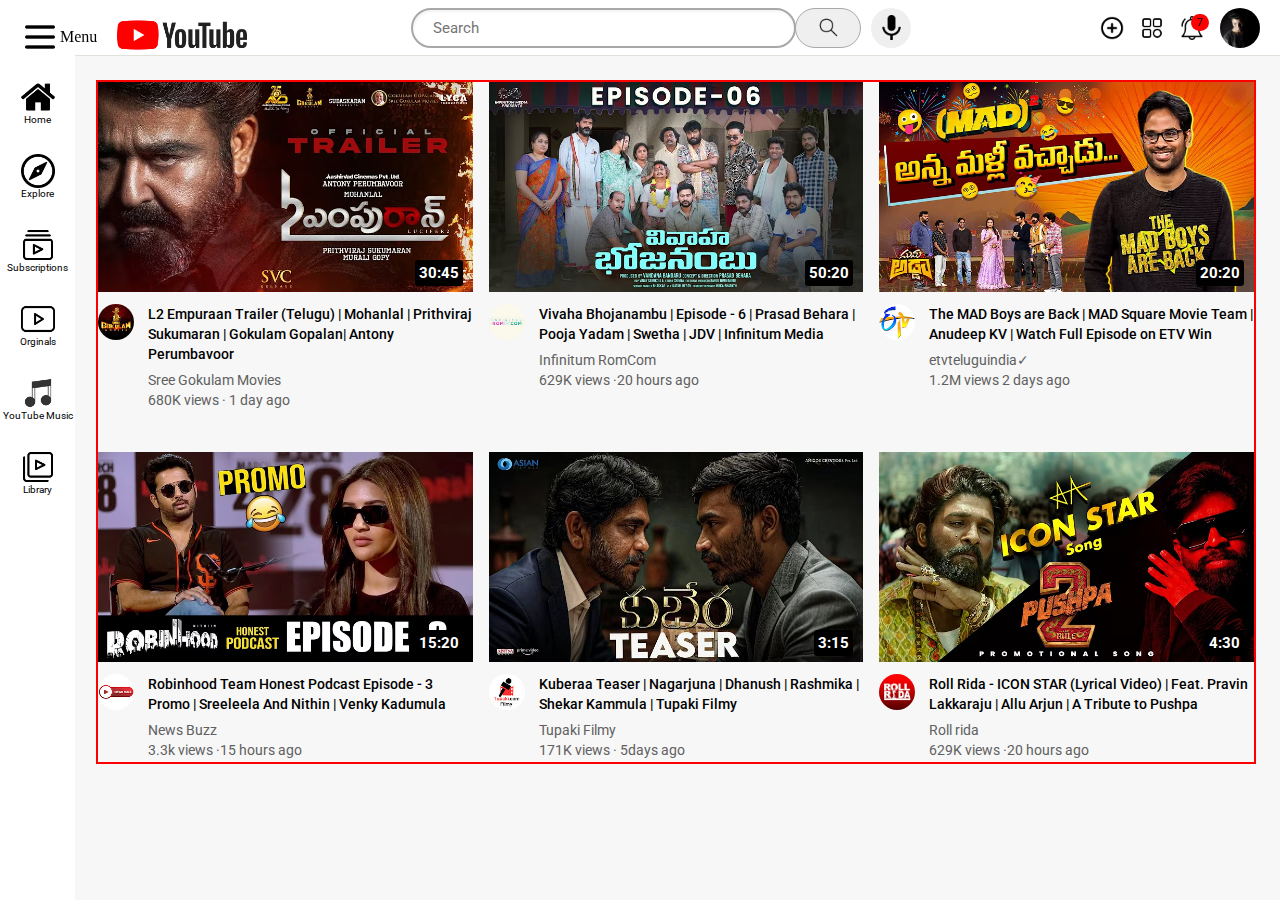
<file: index.html>
<!DOCTYPE html>
<html>
    <head>
        <title>YouTube.com</title>
        <link rel="preconnect" href="https://fonts.googleapis.com">
            <link rel="preconnect" href="https://fonts.gstatic.com" crossorigin>
            <link href="https://fonts.googleapis.com/css2?family=Roboto:wght@400;500;700&display=swap" rel="stylesheet">
            <link rel="stylesheet" href="video.css">
            <link rel="stylesheet" href="header.css">
            <link rel="stylesheet" href="general.css">
            <link rel="stylesheet" href="sidebar.css">
      
    </head>
    <body>
        <div class="header">
            <div class="left_section"><img class="menu_logo" src="menu.png">
                <div>Menu</div>
            <div>
                <img class="youtube_logo" src="youtube-logo-icon.png">
            </div>
            </div>
            <div class="middle_section">
                <input class="search_bar" type="text" placeholder="Search">
                <button class="search_button">
                    <img class="search_icon" src="search.png">
                    <div class="tooltip">Search</div>
                </button>
                <button class="voice_button">
                    <img class="voice_icon" src="voice-message-microphone-button.png">
                    <div class="tooltip">Search with voice</div>
                </button>
            </div>
            <div class="right_section">
                <div class="uplod-items-container">
                    <img class="uplod_icon" src="add.png">
                    <div class="tooltip">Create</div>
                </div>
                <div class="upload-apps"> 
                <img class="youtubes-apps_icon" src="application.png">
                <div class="tooltip">Apps</div>
            </div>
                <div class="notification_contain">
                    <img class="notification_icon" src="notification.png">
                    <div class="notification_number">7</div>
                    <div class="tooltip">Notifications</div>
                </div>
                <div class="profile-container">
                    <img class="profile_pic" src="profile.jpg">
                    <div class="tooltip"> Profile</div> 
                </div>
                 


            </div>
            <div class="sidebar">
              <div class="sidebar_link">
                <img  src="home.png">
                <div>Home</div>
              </div>
              <div class="sidebar_link">
                <img  src="compass.png">
                <div>Explore</div>
              </div>
              <div class="sidebar_link">
                <img  src="subscribe.png">
                <div>Subscriptions</div>
              </div>
              <div class="sidebar_link">
                <img   src="youtube.png">
                <div>Orginals</div>
              </div>
              <div class="sidebar_link">
                <img  src="play.png">
                <div>YouTube Music</div>
              </div>
              <div class="sidebar_link">
                <img  src="library.png">
                <div>Library</div>
              </div>
            </div>
            
        </div>
        
       
        <div class="video_grid">
             <div class="video_preview">
                <div class="thumail-row"><img class="thumbnail" src="thumnailphoto.avif">
                     <div class="time_v1">30:45</div></div>
                
                <div class="video-info-grid"> <div class="channel_picture">
                        <img  class="profile-picture" src="imp2_profile.jpg">
                    </div><div class="channel_info"> 
                    <p class="img1_title">L2 Empuraan Trailer (Telugu) | Mohanlal | Prithviraj Sukumaran | Gokulam Gopalan| Antony Perumbavoor</p>
                    <p class="img1_text">  Sree Gokulam Movies</p>
                     <p class="img1_view">  680K views  &middot; 1 day ago
                      </p>
                    </div>
                </div>
             
            </div>
            <div class="video_preview">
                <div class="thumail-row"><img class="thumbnail" src="thumnail2.avif">
                    <div class="time_v2">50:20</div></div>
                <div class="video-info-grid"> <div class="channel_picture">
                        <img  class="profile-picture" src="img1_profile.jpg">
                    </div>
                    <div class="channel_info"> 
                    <p class="img1_title">Vivaha Bhojanambu | Episode - 6 | Prasad Behara | Pooja Yadam | Swetha | JDV | Infinitum Media</p>
                    <p class="img1_text">  Infinitum RomCom</p>
                     <p class="img1_view">  629K views  &middot;20 hours ago 
                      </p>
                    </div>
                </div>
             
            </div>
            <div class="video_preview">
                <div class="thumail-row"><img class="thumbnail" src="madcash.avif">
                    <div class="time_v3">20:20</div></div>
                <div class="video-info-grid"> <div class="channel_picture">
                        <img  class="profile-picture" src="eetv.jpg">
                    </div>
                    <div class="channel_info"> 
                    <p class="img1_title">The MAD Boys are Back | MAD Square Movie Team | Anudeep KV | Watch Full Episode on ETV Win</p>
                    <p class="img1_text">  
                        etvteluguindia&#10003;
                        </p>
                     <p class="img1_view"> 1.2M views
                        2 days ago
                      </p>
                    </div>
                </div>
             
            </div>
            <div class="video_preview">
                <div class="thumail-row"><img class="thumbnail" src="robinhood.avif">
                    <div class="time_v4">15:20</div></div>
                <div class="video-info-grid"> <div class="channel_picture">
                        <img  class="profile-picture" src="news buzz.jpg">
                    </div>
                    <div class="channel_info"> 
                    <p class="img1_title">Robinhood Team Honest Podcast Episode - 3 Promo | Sreeleela And Nithin | Venky Kadumula</p>
                    <p class="img1_text"> News Buzz</p>
                     <p class="img1_view">  3.3k views  &middot;15 hours ago 
                      </p>
                    </div>
                </div>
             
            </div>
            <div class="video_preview">
                <div class="thumail-row"><img class="thumbnail" src="kumbera.avif">
                    <div class="time_v5">3:15</div></div>
                <div class="video-info-grid"> <div class="channel_picture">
                        <img  class="profile-picture" src="tupaki com.jpg">
                    </div>
                    <div class="channel_info"> 
                    <p class="img1_title">Kuberaa Teaser | Nagarjuna | Dhanush | Rashmika | Shekar Kammula | Tupaki Filmy</p>
                    <p class="img1_text">  Tupaki Filmy</p>
                     <p class="img1_view">  171K views  &middot; 5days  ago 
                      </p>
                    </div>
                </div>
             
            </div>
            <div class="video_preview">
                <div class="thumail-row"><img class="thumbnail" src="allu arjun.avif">
                    <div class="time_v6">4:30</div></div>
                <div class="video-info-grid"> <div class="channel_picture">
                        <img  class="profile-picture" src="roll rida.jpg">
                    </div>
                    <div class="channel_info"> 
                    <p class="img1_title">
                        Roll Rida - ICON STAR (Lyrical Video) | Feat. Pravin Lakkaraju | Allu Arjun | A Tribute to Pushpa</p>
                    <p class="img1_text"> Roll rida</p>
                     <p class="img1_view">  629K views  &middot;20 hours ago 
                      </p>
                    </div>
                </div>
             
            </div>
            
        </div>
       
         
       

        </div>
            
        
        
    </body>
</html>
</file>
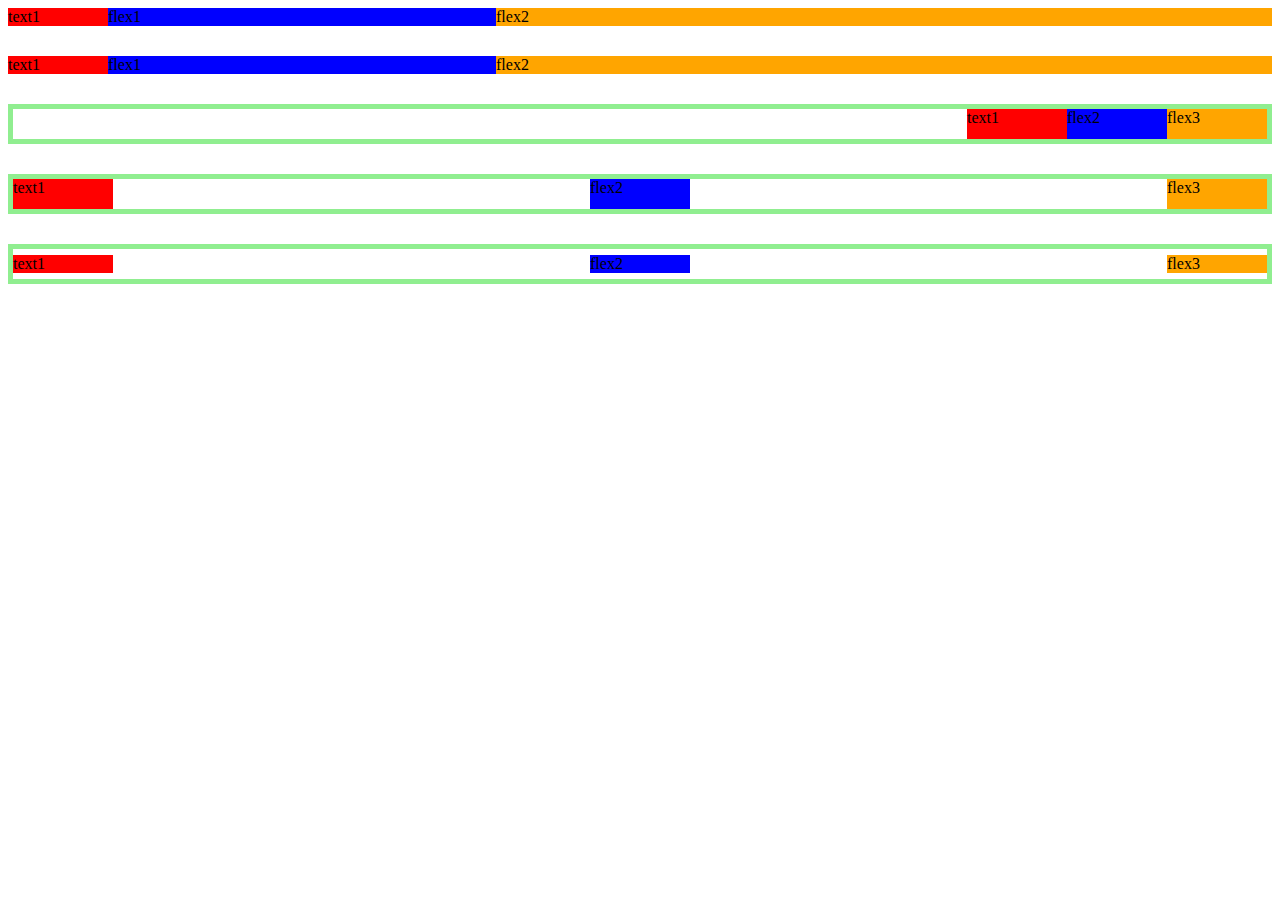
<file: flexbox.html>
<!DOCTYPE html>
<html>
    <head>
        <title>
            flexbox practice
        </title>
    </head>
    <body style="padding-bottom: 100px;">
        <div style="display: flex;flex-direction: row;
        
        ">
            <div style="background-color: red; width:100px;">
                text1
            </div>
            <div style="background-color: blue;
            flex:1">
                flex1
            </div>
            <div style="background-color:orange;
            flex:2">
                flex2
            </div>

        </div>
        <div style=" margin-top: 30px;   display: flex;flex-direction: row;">
            <div style="background-color: red; width:100px;">
                text1
            </div>
            <div style="background-color: blue;
            flex:1">
                flex1
            </div>
            <div style="background-color:orange;
            flex:2">
                flex2
            </div>
        </div>

        <div style=" height:30px;
       margin-top:70px ;
        
        border-color: lightgreen;
        border-style:solid;
        border-width:5px;
        
        margin-top: 30px;   display: flex;flex-direction: row;
        justify-content: end;">
            <div style="background-color: red; width:100px;
            width:100px;">
                text1
            </div>
            <div style="background-color: blue;
            width: 100px;">
                flex2
            </div>
            <div style="background-color:orange;
           width:100px">
                flex3
            </div>
            </div>
            <div style=" height:30px;
            margin-top:70px ;
            
            border-color: lightgreen;
            border-style:solid;
            border-width:5px;
            
            margin-top: 30px;   display: flex;flex-direction: row;
            justify-content:space-between;">
                <div style="background-color: red; width:100px;
                width:100px;">
                    text1
                </div>
                <div style="background-color: blue;
                width: 100px;">
                    flex2
                </div>
                <div style="background-color:orange;
                width:100px">
                    flex3
                </div>
            </div>

            <div style=" height:30px;
            margin-top:70px ;
             
             border-color: lightgreen;
             border-style:solid;
             border-width:5px;
             
             margin-top: 30px;   display: flex;flex-direction: row;
             justify-content: space-between;
             align-items: center;
             ">
                 <div style="background-color: red; width:100px;
                 width:100px;">
                     text1
                 </div>
                 <div style="background-color: blue;
                 width: 100px;">
                     flex2
                 </div>
                 <div style="background-color:orange;
                width:100px">
                     flex3
                 </div>
                </div>
         

    </body>
</html>
</file>
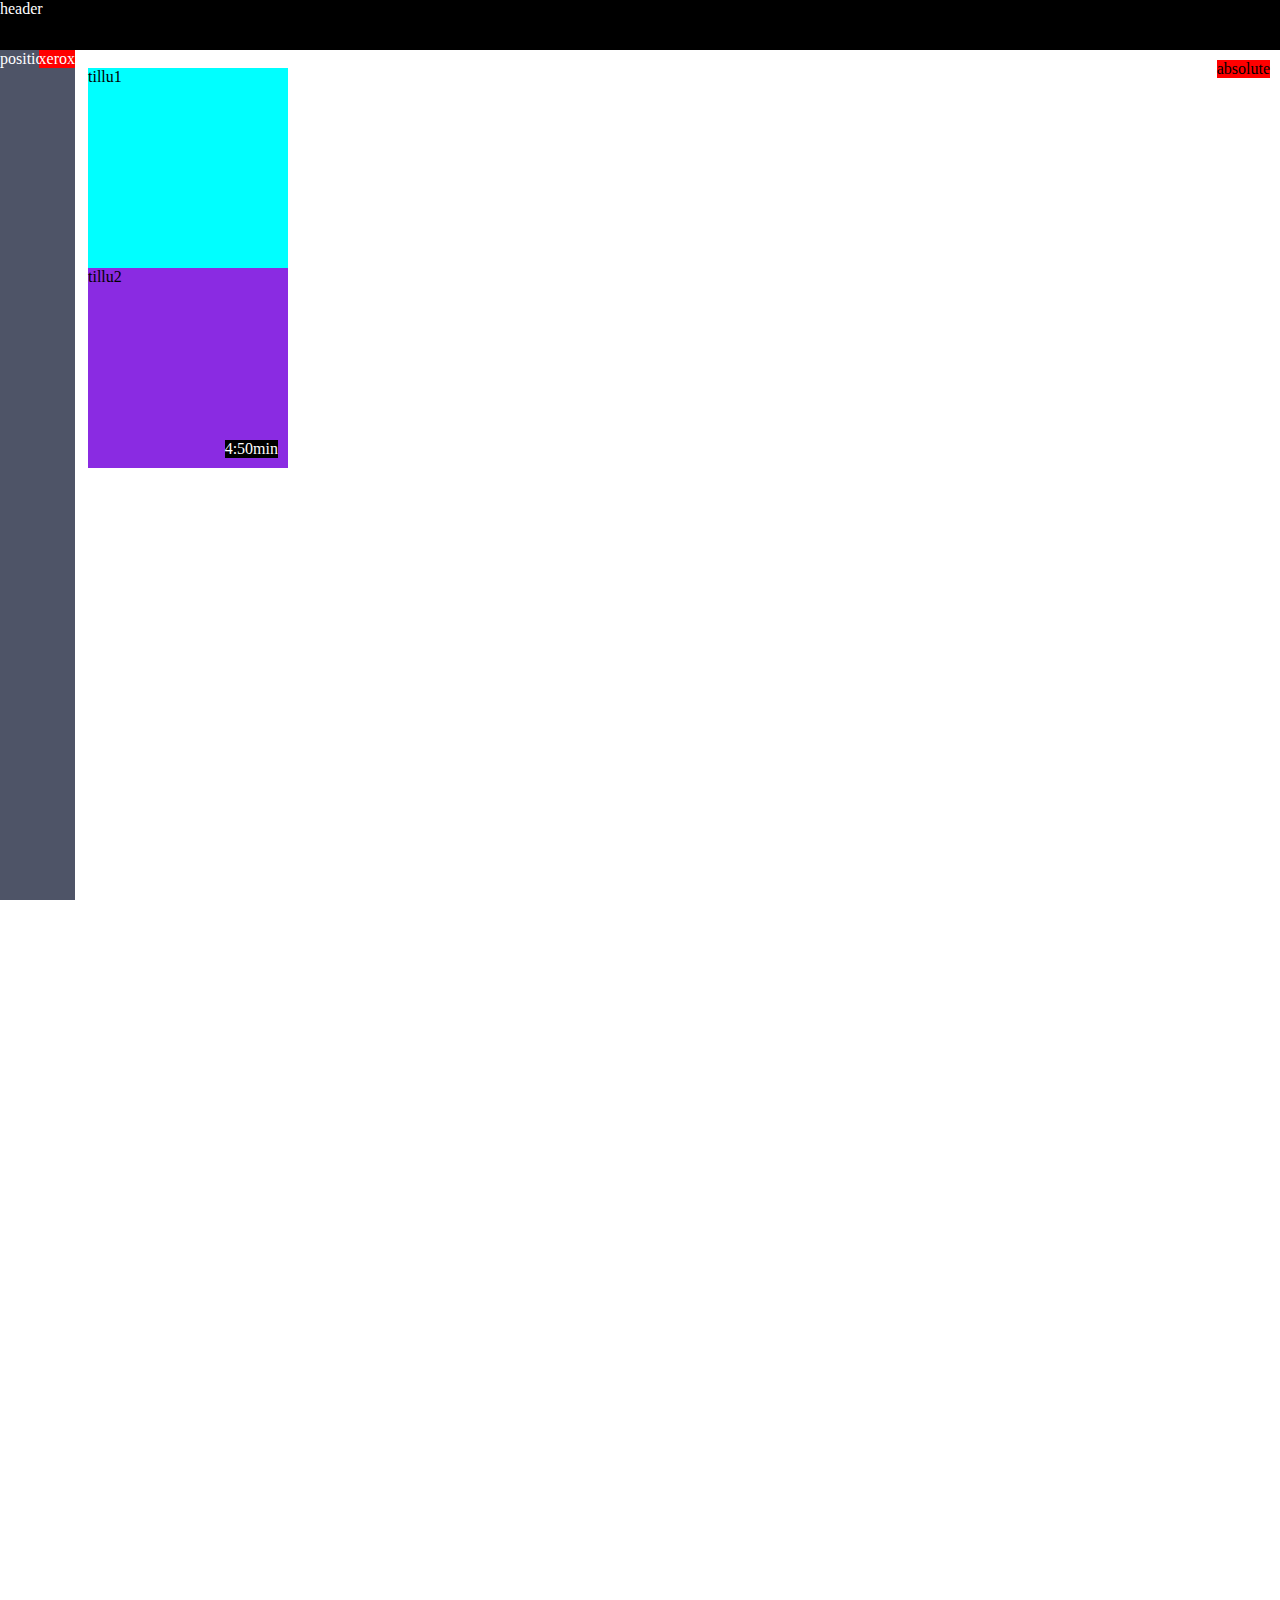
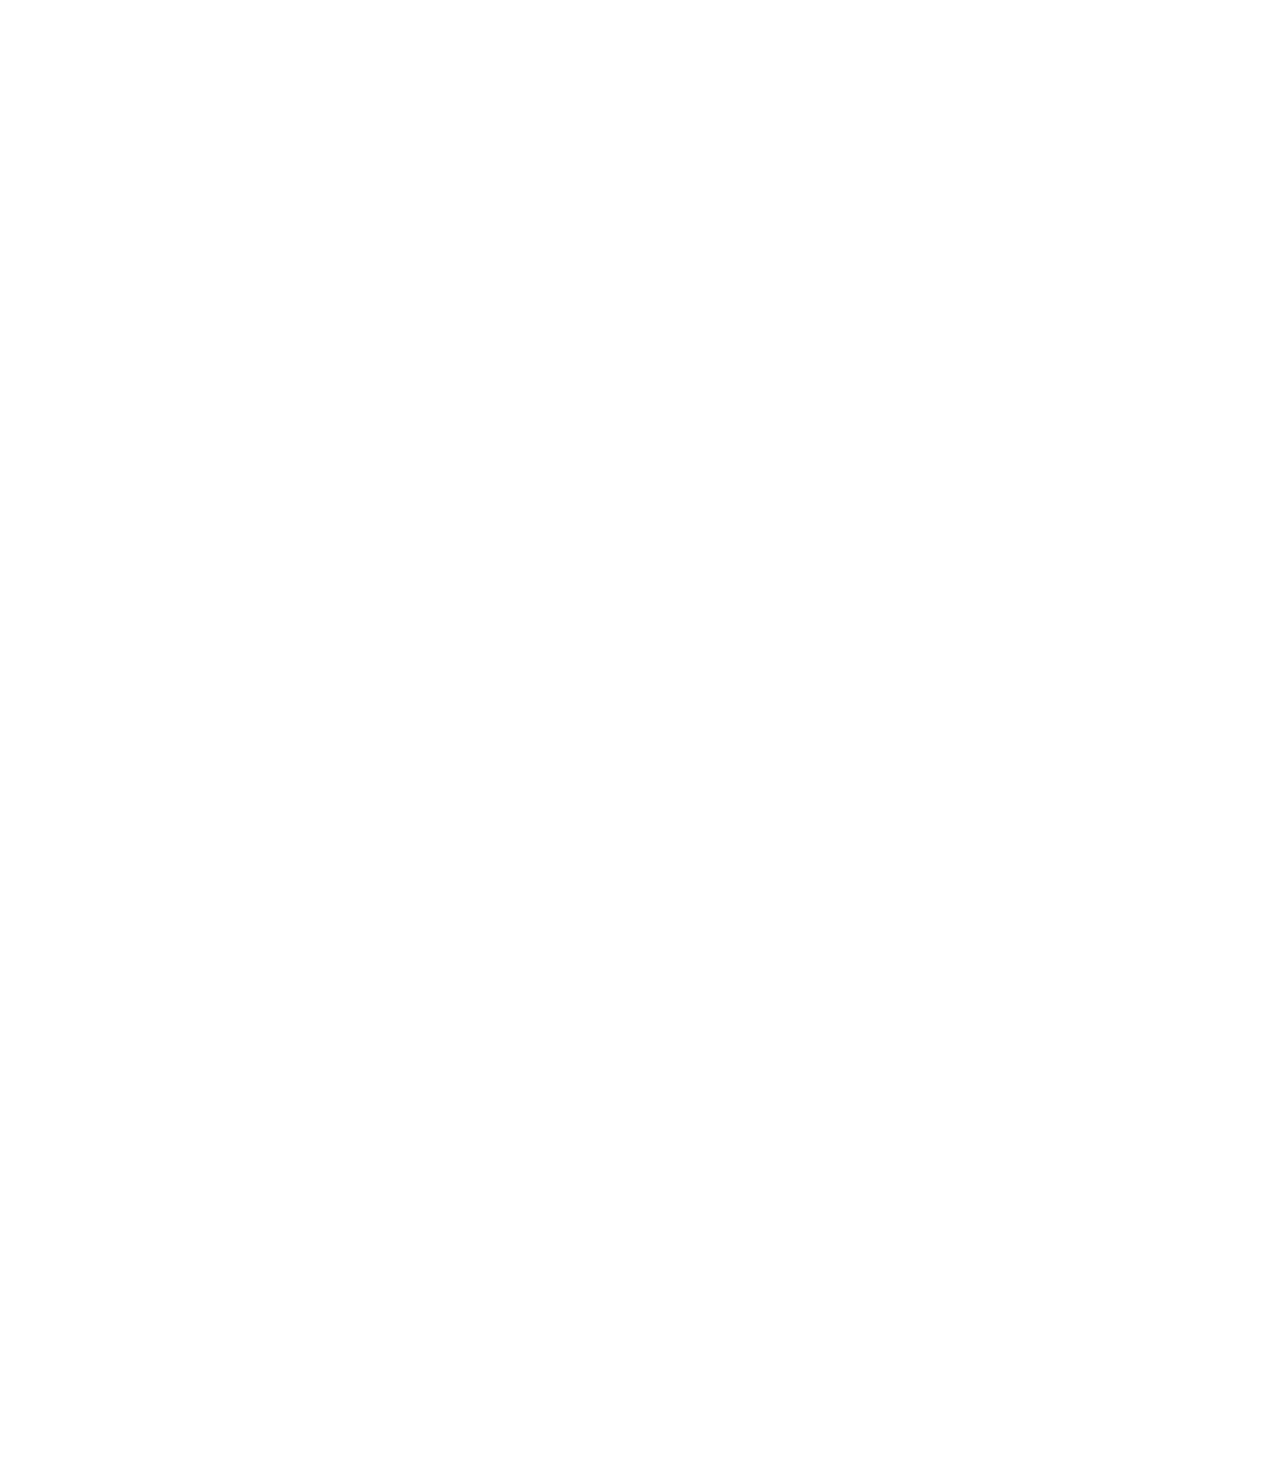
<file: position.html>
<!DOCTYPE html>
<hmtl>
    <head>
        <title>
            position practice
        </title>

    </head>
    <body style="height:3000px;
    padding-top: 60px;
    padding-left:80px;">
        <div style="background-color: black;color: white;
        position:fixed;
        top:0px;
        left:0px;
        right:0px;
        z-index: 2;
        height:50px;">header</div>
        <div style="background-color: rgb(78, 84, 103);color: white;
        position:fixed;
        bottom:0px;
        left:0px;
         width:75px;
        top:50px;">position
         <div style="background: red;
         position:absolute;
         right:0px;
         top:0px;
         ">xerox</div>
        </div>
        <div style="background: red;
        position:absolute;
        right:10px;
        top:60px;
        ">absolute</div>
        <div style="background-color: aqua;
        height:200px;
        width: 200px;
        postion:static;
        ">tillu1</div>
        <div style="background-color: blueviolet;
        height:200px;
        width: 200px;
        position:relative;
        
        ">
            tillu2
            <div style="background: black;
            color:white;
            position:absolute;
            right:10px;
            bottom:10px;
            ">4:50min</div>
        </div>
    </body>
</hmtl>
</file>
<file: video.css>
.thumbnail{
   width:100%;
}
.img1_title {
     margin-top: 0px;

    font-size: 14px;
    font-weight: 500;
    line-height: 20px;
    margin-bottom:8px;

}
 
.img1_text,.img1_view{
    color:rgb(96, 96, 96);
    font-size:14px;
    margin-bottom:4px;
       
}
.video-info-grid{
    display:grid;
    grid-template-columns: 50px 1fr;
}
.profile-picture{
    width:36px;
    border-radius:50px;
    

}
.thumail-row{
    margin-bottom: 8px;
    position: relative;
    
}
.video_grid{
    display:grid;
    grid-template-columns: 1fr 1fr 1fr;
    column-gap:16px;
    row-gap: 40px;
    border:2px solid red;
}
@media(max-width:800px){
    .video_grid{
        grid-template-columns: 1fr 1fr ;
    } 
}
@media(max-width:799px)and(min-width:999px){
    .video_grid{
        grid-template-columns: 1fr 1fr 1fr ;
    } 
}
@media(min-width:1000px){
    .video_grid{
        grid-template-columns: 1fr 1fr 1fr  ;
    } 
}
.time_v1{
    font-family:Roboto,arial;
    font-size:15px;
    font-weight:bold;
    border-radius:3px;
    padding:4px;
    background-color: rgb(0, 0, 0);
    color:white;
    position:absolute;
    bottom:10px;
    right:10px;
   
}
.time_v2{
    font-family:Roboto,arial;
    font-size:15px;
    font-weight:bold;
    padding-left:4px;
    padding-right:4px;
    padding-bottom:4px;
    border-radius:3px;
    padding-top:4px;
    background-color: rgb(0, 0, 0);
    color:white;
    position:absolute;
    bottom:10px;
    right:10px;
   
}
.time_v3{
    font-family:Roboto,arial;
    font-size:15px;
    font-weight:bold;
    padding-left:4px;
    padding-right:4px;
    padding-bottom:4px;
    border-radius:3px;
    padding-top:4px;
    background-color: rgb(0, 0, 0);
    color:white;
    position:absolute;
    bottom:10px;
    right:10px;
   
}
.time_v4{
    font-family:Roboto,arial;
    font-size:15px;
    font-weight:bold;
    padding-left:4px;
    padding-right:4px;
    padding-bottom:4px;
    border-radius:3px;
    padding-top:4px;
    background-color: rgb(0, 0, 0);
    color:white;
    position:absolute;
    bottom:10px;
    right:10px;
   
}
.time_v5{
    font-family:Roboto,arial;
    font-size:15px;
    font-weight:bold;
    padding-left:4px;
    padding-right:4px;
    padding-bottom:4px;
    padding-top:4px;
    border-radius:3px;
    background-color: rgb(0, 0, 0);
    color:white;
    position:absolute;
    bottom:10px;
    right:10px;
   
}
.time_v6{
    font-family:Roboto,arial;
    font-size:15px;
    font-weight:bold;
    padding-left:4px;
    padding-right:4px;
    padding-bottom:4px;
    padding-top:4px;
    border-radius:2px;
    background-color: rgb(0, 0, 0);
    color:white;
    position:absolute;
    bottom:10px;
    right:10px;
   
}
</file>
<file: header.css>
.header{
    height:55px;
    display:flex;
    flex-direction:row;
    justify-content: space-between;
    position:fixed;
    right:0px;
    left:0px;
    top:0px;
    z-index:100;
    background-color: white;
    border-bottom-width:1px;
    border-bottom-style:solid;
    border-bottom-color:rgb(225, 225, 220);
    
 }
 .left_section{ 
   width:-200px;
    margin-left:20px;
    display:flex;
   flex-shrink: 0;
    height:74px;
    justify-content: center;
    align-items: center;
    flex-direction: row;
    cursor:pointer;

 }
 .menu_logo{
   height: 40px;
 }
 .youtube_logo{
        height:130px;
        margin-left:20px;
 }
 .middle_section{  
    flex:1;
    margin-left: 70px;
    margin-right: 35px;
    max-width: 500px;
    display: flex;
    align-items: center;
 }
 .search_button{
    height: 40px;
    width:66px;
    border-color:rgb(168, 168, 168);
    border-width:1px;
    border-style:solid;
    border-color:rgb(168, 168, 168);
    border-radius:20px;
    margin-left:-1px;
    margin-right: 10px;
    
 }
 .search_button,.voice_button,
 .uplod-items-container,
 .upload-apps,.notification_contain,
 .profile-container,
 .left_section {
   position:relative;
   display: flex;
   justify-content:center;
   align-items: center; 
 }
 .search_button .tooltip,
 .voice_button .tooltip,
 .uplod-items-container .tooltip,
 .upload-apps .tooltip,
 .notification_contain .tooltip,
 .profile-container .tooltip,
 .left_section .tooltip{
   font-family: Roboto,Arial;
   position: absolute;
   background-color: rgb(202, 202, 202);
   padding-left: 8px;
   padding-right:8px;
   padding-top:4px;
   padding-bottom:4px;
   border-radius:2px;
   bottom:-30px;
   opacity:0;
   transition:opacity 0.15s;
   pointer-events: none;
   white-space: nowrap;
  
 }
 .search_button:hover .tooltip,
 .voice_button:hover .tooltip,
 .uplod-items-container:hover .tooltip, 
 .upload-apps:hover .tooltip,
 .notification_contain:hover .tooltip,
 .profile-container:hover  .tooltip,
 .left_section:hover .tooltip{
   opacity:1;
 }
 .search_icon{
    height:25px;
    

 }
  
 .search_bar{
     height:34px;
    flex:1;
    border-radius: 20px;
    padding-left:20px;
    font-size:16px;
    border-style: solid;
    border-color:rgb(168, 168, 168);
    box-shadow: inset 1px 2px 3px rgb(0,0,0,0.05);
    width:0px;
 }
 .search_bar::placeholder{
    font-family: Roboto, Arial;
    font-size:15px;
 }
 .voice_button{
    height: 40px;
    width: 40px;
    border-radius: 20px;
    border:none; 
    border-color:rgb(168, 168, 168);
 }
 .voice_icon{
    height:25px;
    
    
 }
 .right_section{
    width:180px;
    margin-left:60px;
    display:flex;
    align-items: center;
    justify-content: space-between;
    flex-shrink: 0;
 }
 .uplod_icon{
    height:24px;

 }
 .youtubes-apps_icon{
    height:24px;
 }
.notification_icon{
    height:24px;
 }
 .notification_contain{
   position:relative;

 }
 .notification_number{
   position:absolute;
   top:-2px;
   right:-5px;
   background-color: red;
   font-family: Roboto,Arial;
   font-size:11px;
    padding-left: 6px;
    padding-right:6px;
    padding-bottom:2px;
    padding-top:2px;
    border-radius: 10px;
   
 }
 .profile_pic{
    height:40px;
    border-radius: 20px;
    margin-right: 20px;

 }
</file>
<file: general.css>
p{
    font-family: Roboto, Arial;
    margin-top: 0px;
    margin-bottom: 0px; 
     
}
body{
    margin:0px;
    padding-top: 80px;
    padding-left: 96px;
    padding-right: 24px;
    background-color: rgb(247, 247, 247);
}
</file>
<file: sidebar.css>
.sidebar{
    position: fixed;
    top:55px;
    left:0px;
    bottom:0px;
   width:75px;
    background-color: white;
    z-index:200px;
    padding-top: 10px;
}
.sidebar_link{  
    height:74px;
    display:flex;
    justify-content: center;
    align-items: center;
    flex-direction: column;
    cursor:pointer;
    
}
.sidebar_link:hover{
    background-color: rgb(235, 235, 235);
}
.sidebar_link img{
    height:34px;
    margin-bottom: 6px 1fr;
    
}
.sidebar_link div{

    font-family:ROboto,Arial;
    font-size:10px;

}
</file>
